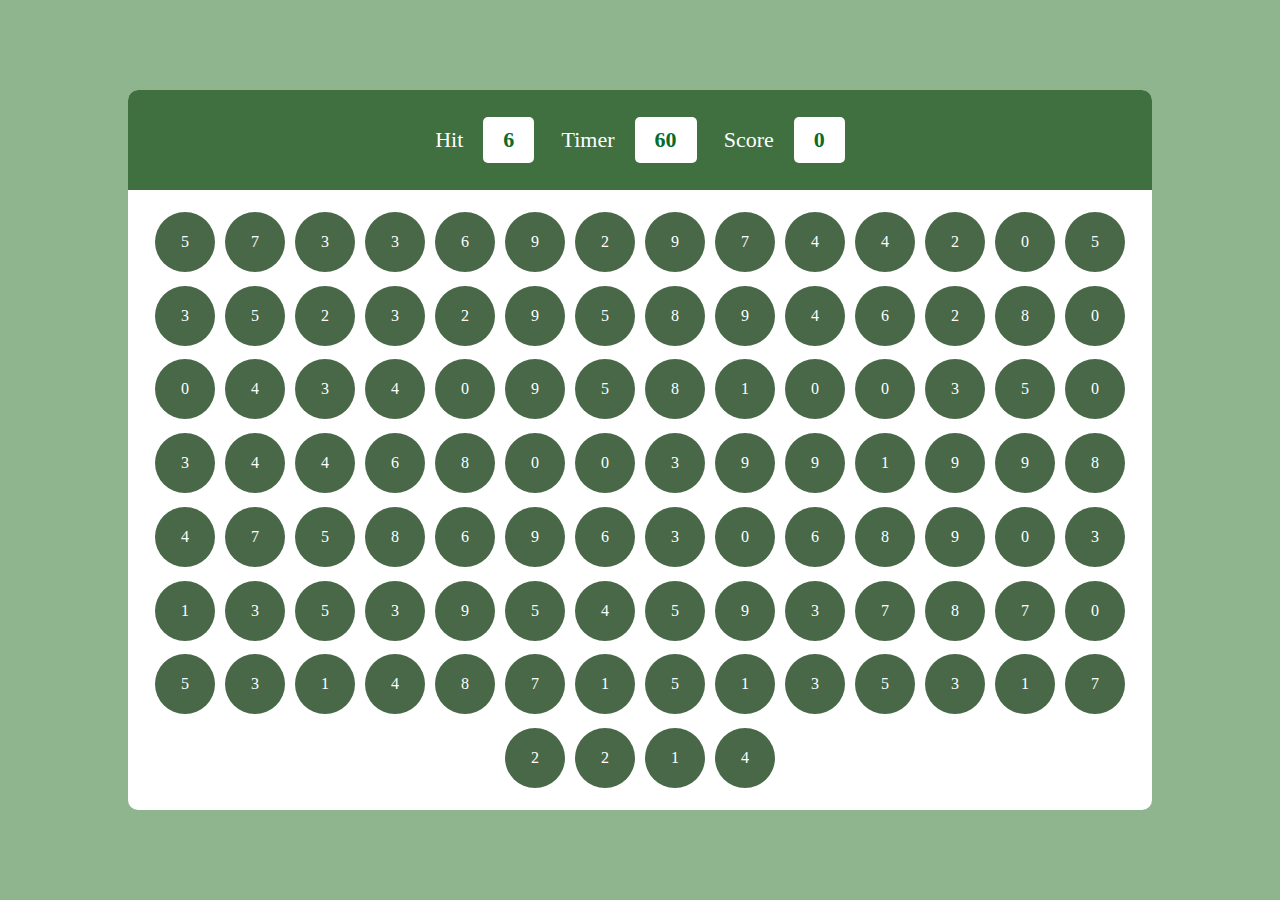
<file: bubblegamejs/index.html>
<!DOCTYPE html>
<html lang="en">
<head>
    <meta charset="UTF-8">
    <meta name="viewport" content="width=device-width, initial-scale=1.0">
    <title>Document</title>
    <link rel="stylesheet" href="style.css">
</head>
<body>
    <div id="main">
        <div id="panel">
            <div id="ptop">
                <div class="elem">
                    <h2>Hit</h2>
                    <div id="hitval" class="box">5</div>
                </div>
                <div class="elem">
                    <h2>Timer</h2>
                    <div id="timerval" class="box">60</div>
                </div>
                <div class="elem">
                    <h2>Score</h2>
                    <div id="scoreval" class="box">0</div>
                </div>
                
            </div>
            <div id="pbtm">
                
            </div>
        </div>
    </div>
    <script src="script.js"></script>
</body>
</html>
</file>
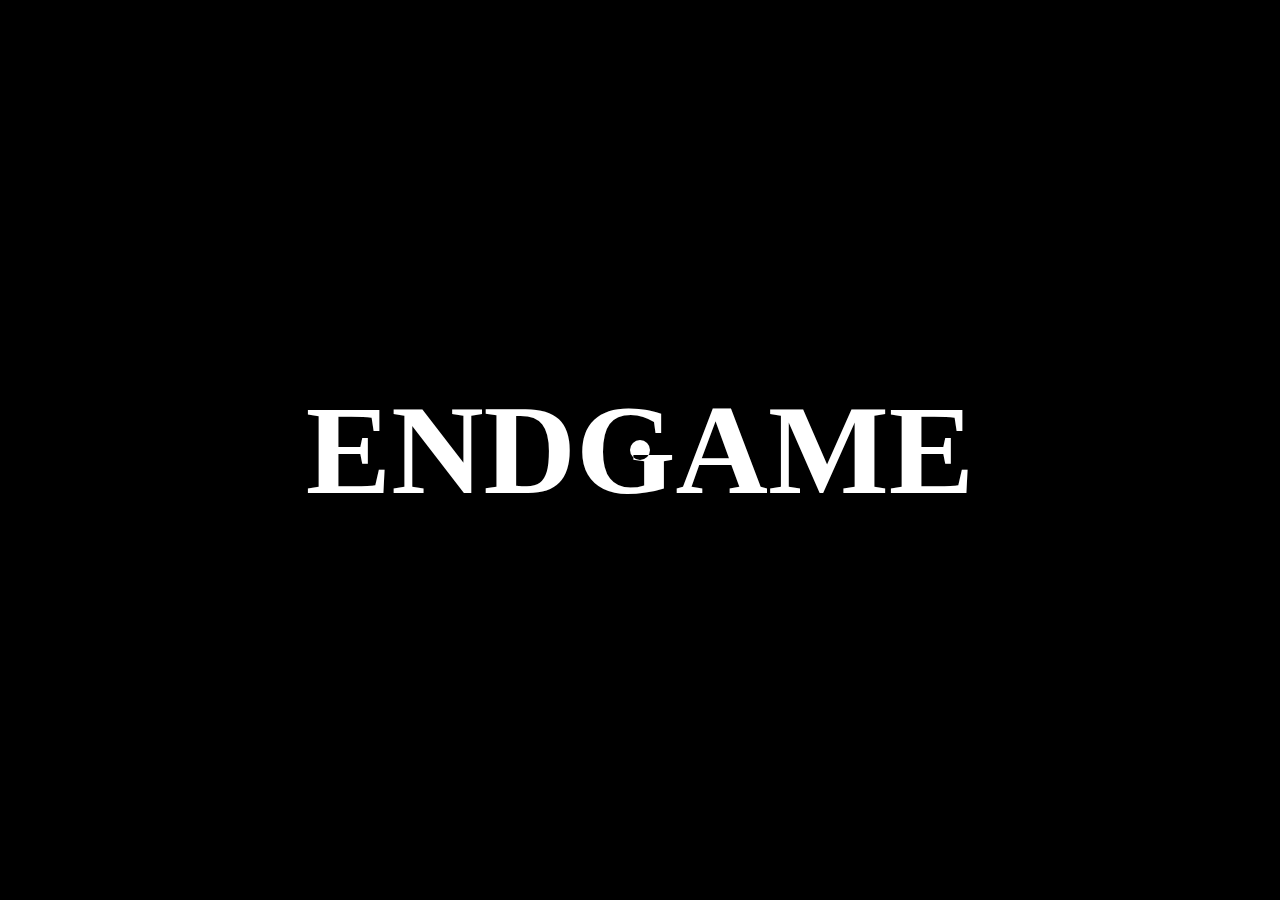
<file: custom cursor/index.html>
<!DOCTYPE html>
<html lang="en">
<head>
    <meta charset="UTF-8">
    <meta name="viewport" content="width=device-width, initial-scale=1.0">
    <title>Document</title>
    <link rel="stylesheet" href="style.css">
</head>
<body>
    <div id="main">
        <div class="cursor"></div>
        <h1>ENDGAME</h1>
    </div>

    <script src="script.js"></script>
</body>
</html>
</file>
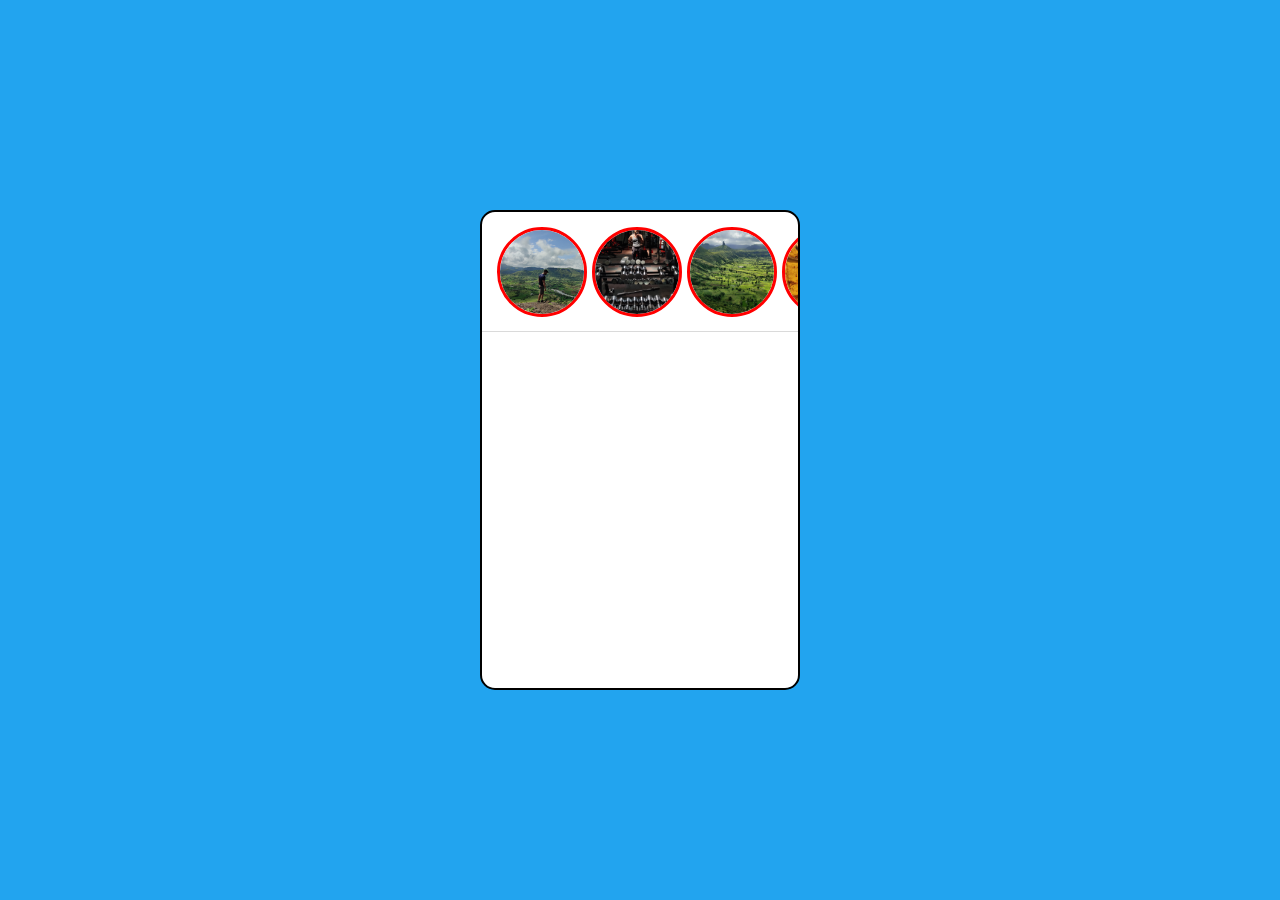
<file: insta storyeffect/index.html>
<!DOCTYPE html>
<html lang="en">
<head>
    <meta charset="UTF-8">
    <meta name="viewport" content="width=device-width, initial-scale=1.0">
    <title>Document</title>
    <link rel="stylesheet" href="style.css">
</head>
<body>
    <div id="card">
        <div id="full-screen"></div>
        <div id="storiyaan">
            
            
    </div>

    </div>


    <script src="script.js"></script>
</body>
</html>
</file>
<file: bubblegamejs/style.css>
*{
    margin: 0;
    padding: 0;
    font-family: "gilroy";
    box-sizing: border-box;
}
html, body{
    width: 100%;
    height: 100%;
}

#main{
    display: flex;
    align-items: center;
    justify-content: center;
    width: 100%;
    height: 100%;
    background-color: rgb(142, 181, 142);

}

#panel{
    overflow: hidden;
    width: 80%;
    height: 80%;
    border-radius: 10px;
    background-color: #fff;
}

#ptop{
    padding: 0px 30%;
    justify-content: space-between;
    display: flex;
    align-items: center;
    color: #fff;
    width: 100%;
    height: 100px;
    background-color: rgb(64, 111, 64);
}

.elem{
    display: flex;
    align-items: center;
    gap: 20px;
}

.elem h2{
    font-weight: 500;
    font-size: 22px;
}

.box{
    color: rgb(7, 108, 44);
    font-weight: 600;
    font-size: 22px;
    padding: 10px 20px;
    background-color: #fff;
    border-radius: 5px;
}

#pbtm{
    display: flex;
    justify-content: center;
    align-items: center;
    flex-wrap: wrap;
    gap: 10px;
    padding: 20px;
    width: 100%;
    height: calc(100% - 100px);
    
}

.bubble{
    display: flex;
    align-items: center;
    justify-content: center;
    width: 60px;
    height: 60px;
    background-color: rgb(72, 104, 72);
    color: #fff;
    border-radius: 50%;
    font-weight: 500;
}

.bubble:hover {
    cursor: pointer;
    background-color: rgb(50, 75, 50);
}
</file>
<file: custom cursor/style.css>
*{
    margin: 0;
    padding: 0;
    box-sizing: border-box;
    font-family: 'Gilroy';
    color: #fff;
}

html, body{
    height: 100%;
    width: 100%;
}

#main{
    height: 100%;
    width: 100%;
    background-color: black;
    display: flex;
    align-items: center;
    justify-content: center;
}

.cursor{
    height: 20px;
    width: 20px;
    background-color: white;
    mix-blend-mode: difference;
    border-radius: 50%;
    position: absolute;
    transition: all linear 0.1s;    
}
h1{
    font-size: 10vw;
    font-weight: 900;

}
</file>
<file: insta storyeffect/style.css>
*{
    margin: 0;
    padding: 0;
    box-sizing: border-box;
    font-family: 'Gilroy';
}

html, body{
    height: 100%;
    width: 100%;
}

body {
    background-color: rgb(34, 164, 239);
    display: flex;
    align-items: center;
    justify-content: center;
    
}

#card{
    height: 480px;
    width: 320px;
    background-color: white;
    border-radius: 15px;
    overflow: hidden;
    border: 2px solid black;
    position: relative;
}

#storiyaan{
    height: 120px;
    width: 100%;
    border-bottom: 1px solid #dadada;
    padding: 15px;
    white-space: nowrap;
    overflow-x: auto;
    overflow-y: hidden;
}

#storiyaan::-webkit-scrollbar{
    display: none;
}

.story{
    border: 3px solid red;
    height: 90px;
    width: 90px;
    border-radius: 50%;
    overflow: hidden;
    display: inline-block;
    margin-right: 5px;

}

.story img{
    height: 100%;
    width: 100%;
    object-fit: cover;
    object-position: center;
}

#full-screen{
    height: 100%;
    width: 100%;
    background-size: cover;
    background-position: center;
    position: absolute;
    display: none;
}
</file>
